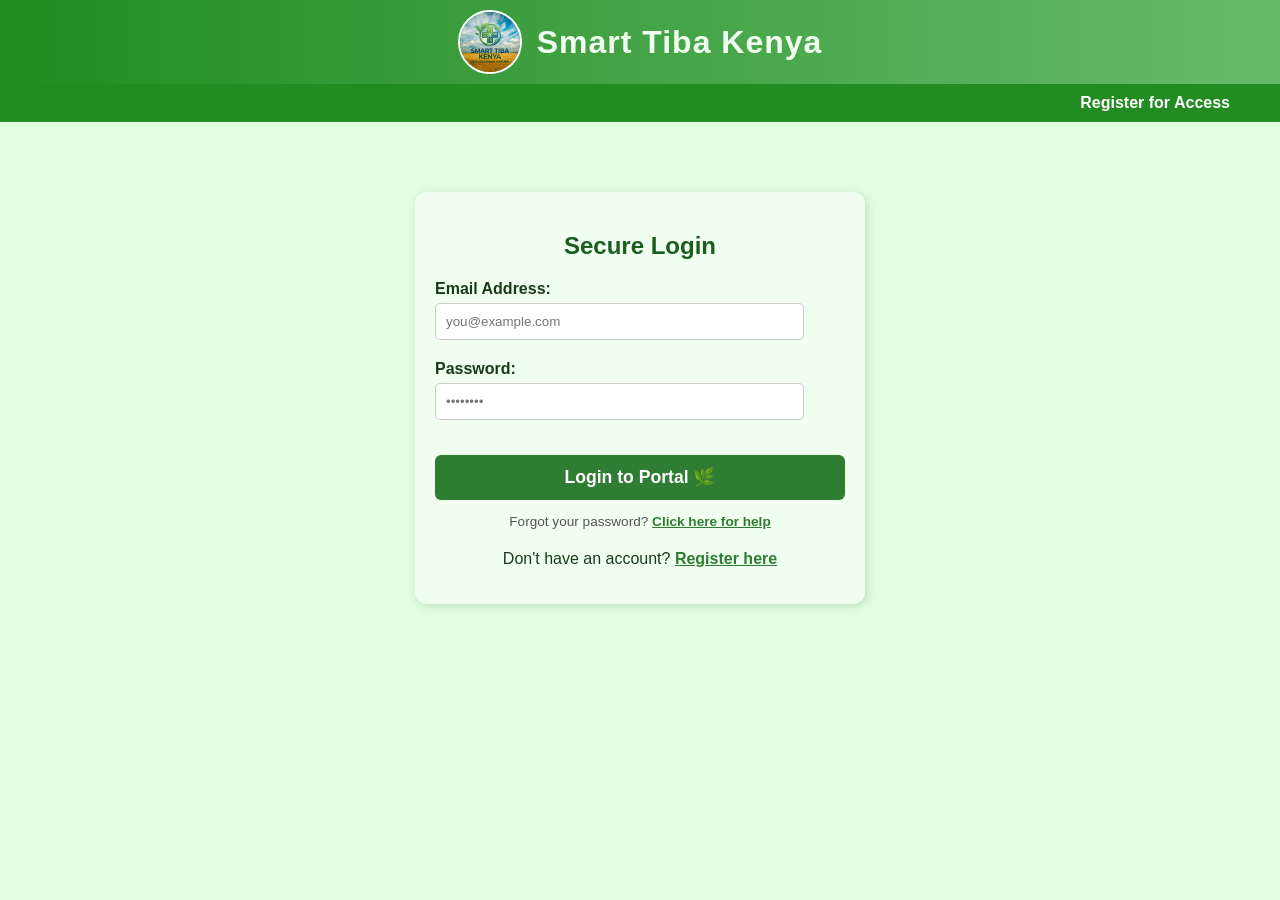
<file: login.html>
<!DOCTYPE html>
<html lang="en">
<head>
    <meta charset="UTF-8">
    <meta name="viewport" content="width=device-width, initial-scale=1.0">
    <title>Login - Smart Tiba Kenya</title>
    <link rel="stylesheet" href="style.css">
    <link rel="icon" type="image/png" href="logo.png">
</head>
<body>
    <header>
        <img src="logo.png" alt="Smart Tiba Kenya Logo" id="logo">
        <h1>Smart Tiba Kenya</h1>
    </header>
    
    <nav id="mainNav">
        <a href="register.html" style="margin-left: auto;">Register for Access</a>
    </nav>
    
    <div class="container" style="justify-content: center; margin-top: 50px;">
        
        <div id="loginSection" class="left-column" style="max-width: 450px; width: 100%; box-sizing: border-box;">
            <h2 style="color: #1b5e20; text-align: center; margin-bottom: 20px;">Secure Login</h2>
            <div id="loginError" style="color: #c62828; text-align: center; margin-bottom: 15px; font-weight: bold;"></div>
            
            <form id="loginForm">
                <label style="display:block; margin-bottom:5px;"><strong>Email Address:</strong></label>
                <input type="email" id="email" required placeholder="you@example.com">
                
                <label style="display:block; margin-top: 10px; margin-bottom:5px;"><strong>Password:</strong></label>
                <input type="password" id="password" required placeholder="••••••••">
                
                <button type="submit" style="width: 100%; margin-top: 25px; font-size: 1.1em;">Login to Portal 🌿</button>
            </form>

            <div style="text-align: center; margin-top: 12px; margin-bottom: 15px;">
                <span style="font-size: 0.85em; color: #555;">
                    Forgot your password? 
                    <a href="#" onclick="showResetPage(event)" style="color: #2e7d32; text-decoration: underline; font-weight: bold; cursor: pointer;">
                        Click here for help
                    </a>
                </span>
            </div>

            <p style="text-align: center; margin-top: 20px;">Don't have an account? <a href="register.html" style="color: #2e7d32; font-weight: bold;">Register here</a></p>
        </div>

        <div id="resetSection" class="left-column" style="max-width: 450px; width: 100%; box-sizing: border-box; display: none; text-align: center;">
            <h2 style="color: #1b5e20; margin-bottom: 15px;">Account Recovery</h2>
            
            <p style="color: #555; font-size: 1.05em; line-height: 1.5; margin-bottom: 20px;">
                For your security, password resets are processed manually. Please contact the System Administrator to request a new temporary password,Include your email address.
            </p>
            
            <div style="background: #e8f5e9; padding: 20px; border-radius: 8px; border: 2px solid #a5d6a7; margin-bottom: 25px;">
                <p style="margin: 0 0 15px 0; font-size: 1.1em;">
                    <strong style="color: #1b5e20;">✉️ Email Admin:</strong><br>
                    <a href="mailto:lameck.cs16@gmail.com?subject=Smart%20Tiba%20Kenya%20-%20Password%20Reset" style="color: #1565c0; text-decoration: none; font-weight: bold;">
                        lameck.cs16@gmail.com
                    </a>
                </p>
                
                <p style="margin: 0; font-size: 1.1em;">
                    <strong style="color: #1b5e20;">📞 Phone / WhatsApp:</strong><br>
                    <a href="tel:+254725713859" style="color: #1565c0; text-decoration: none; font-weight: bold;">
                        +254 725 713 859
                    </a>
                </p>
            </div>
            
            <button onclick="showLoginPage()" style="width: 100%; background: #757575; font-size: 1.05em;">⬅ Back to Login</button>
        </div>

    </div>

    <script>
        // --- UI TOGGLE LOGIC ---
        function showResetPage(event) {
            event.preventDefault(); // Stops the page from refreshing
            document.getElementById('loginSection').style.display = 'none';
            document.getElementById('resetSection').style.display = 'block';
        }

        function showLoginPage() {
            document.getElementById('resetSection').style.display = 'none';
            document.getElementById('loginSection').style.display = 'block';
        }

        // --- AUTHENTICATION LOGIC ---
        document.getElementById('loginForm').addEventListener('submit', async (e) => {
            e.preventDefault();
            const res = await fetch('/api/login', {
                method: 'POST',
                headers: {'Content-Type': 'application/json'},
                body: JSON.stringify({
                    email: document.getElementById('email').value,
                    password: document.getElementById('password').value
                })
            });
            const data = await res.json();
            if(res.ok) window.location.href = 'index.html'; 
            else document.getElementById('loginError').innerText = data.error;
        });
    </script>
</body>
</html>
</file>
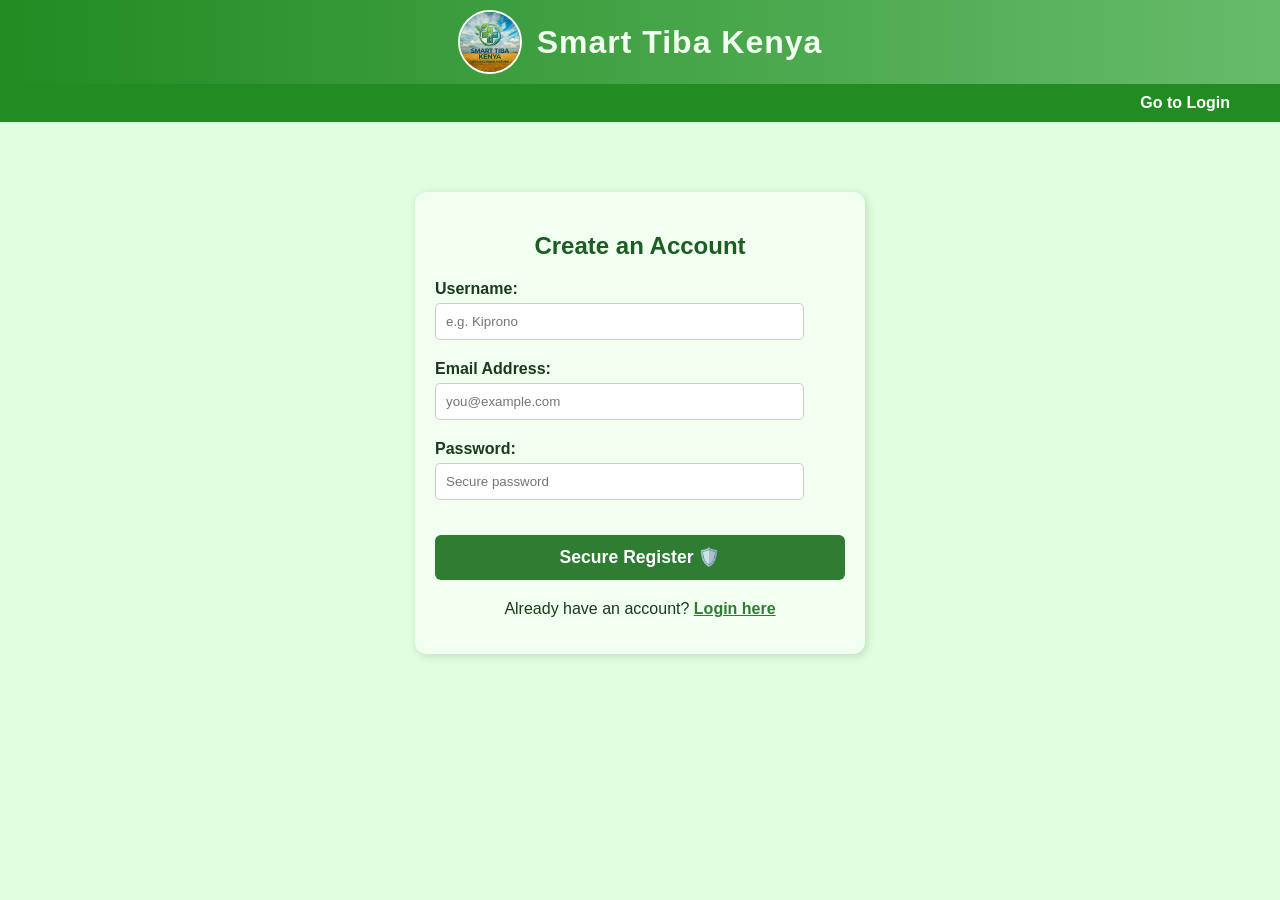
<file: register.html>
<!DOCTYPE html>
<html lang="en">
<head>
    <meta charset="UTF-8">
    <meta name="viewport" content="width=device-width, initial-scale=1.0">
    <title>Register - Smart Tiba Kenya</title>
    <link rel="stylesheet" href="style.css">
    <link rel="icon" type="image/png" href="logo.png">
</head>
<body>
    <header>
        <img src="logo.png" alt="Smart Tiba Kenya Logo" id="logo">
        <h1>Smart Tiba Kenya</h1>
    </header>
    
    <nav id="mainNav">
        <a href="login.html" style="margin-left: auto;">Go to Login</a>
    </nav>
    
    <div class="container" style="justify-content: center; margin-top: 50px;">
        <div class="left-column" style="max-width: 450px; width: 100%; box-sizing: border-box;">
            <h2 style="color: #1b5e20; text-align: center; margin-bottom: 20px;">Create an Account</h2>
            <div id="regError" style="color: #c62828; text-align: center; margin-bottom: 15px; font-weight: bold;"></div>
            
            <form id="regForm">
                <label style="display:block; margin-bottom:5px;"><strong>Username:</strong></label>
                <input type="text" id="username" required placeholder="e.g. Kiprono">
                
                <label style="display:block; margin-top: 10px; margin-bottom:5px;"><strong>Email Address:</strong></label>
                <input type="email" id="email" required placeholder="you@example.com">
                
                <label style="display:block; margin-top: 10px; margin-bottom:5px;"><strong>Password:</strong></label>
                <input type="password" id="password" required placeholder="Secure password">
                
                <button type="submit" style="width: 100%; margin-top: 25px; font-size: 1.1em;">Secure Register 🛡️</button>
            </form>
            <p style="text-align: center; margin-top: 20px;">Already have an account? <a href="login.html" style="color: #2e7d32; font-weight: bold;">Login here</a></p>
        </div>
    </div>
    <script>
        document.getElementById('regForm').addEventListener('submit', async (e) => {
            e.preventDefault();
            const res = await fetch('/api/register', {
                method: 'POST',
                headers: {'Content-Type': 'application/json'},
                body: JSON.stringify({
                    username: document.getElementById('username').value,
                    email: document.getElementById('email').value,
                    password: document.getElementById('password').value
                })
            });
            const data = await res.json();
            if(res.ok) window.location.href = 'login.html'; // Pushes user to login after success
            else document.getElementById('regError').innerText = data.error;
        });
    </script>
</body>
</html>
</file>
<file: style.css>
/* Global Body */
body {
    font-family: 'Segoe UI', Tahoma, Geneva, Verdana, sans-serif;
    margin: 0;
    padding: 0;
    background: #e0ffe0;
    color: #1b3a1b;
}

/* Header */
header {
    display: flex;
    align-items: center;
    justify-content: center;
    gap: 15px;
    padding: 10px 20px;
    background: linear-gradient(90deg, #228B22, #66BB6A);
    color: white;
    flex-wrap: wrap;
}

header #logo {
    width: 60px;
    height: 60px;
    border-radius: 50%;
    object-fit: cover;
    border: 2px solid white;
}

header h1 {
    font-family: 'Verdana', sans-serif;
    font-size: 2em;
    text-align: center;
    margin: 0;
    font-weight: bold;
    letter-spacing: 1px;
    color: #f0fff0;
}

/* Navbar */
nav {
    display: flex;
    align-items: center;
    background: #228B22;
    padding: 10px 30px;
}

nav a {
    color: white;
    text-decoration: none;
    margin-right: 20px;
    font-weight: bold;
    transition: 0.3s;
}

nav a:hover {
    color: #a5d6a7;
}

/* Main container */
.container {
    display: flex;
    flex-wrap: wrap;
    padding: 20px 30px;
    gap: 20px;
}

/* --- Homepage Styles --- */
.homepage-section .homepage-card {
    display: flex;
    flex-wrap: wrap;
    width: 100%;
    background: #f0fff0;
    border-radius: 12px;
    padding: 20px;
    box-shadow: 2px 2px 10px rgba(0,0,0,0.15);
    align-items: center; 
}

.homepage-left {
    flex: 1;
    min-width: 300px;
    padding-right: 30px;
}

.homepage-right {
    flex: 1;
    min-width: 300px;
    display: flex;
    justify-content: center;
}

.slideshow-container {
    width: 100%;
    max-width: 500px;
    height: 350px;
    overflow: hidden;
    border-radius: 12px;
    border: 3px solid #2e7d32;
    box-shadow: 2px 2px 8px rgba(0,0,0,0.2);
}

.slide {
    width: 100%;
    height: 100%;
    object-fit: cover;
    display: none;
}

/* --- Diagnosis & Risk Page Styles --- */
.diagnosis-container {
    display: flex;
    flex-wrap: wrap;
    justify-content: space-between;
    align-items: flex-start;
    max-width: 95%; 
    margin: 20px auto; 
    gap: 30px;
    padding: 20px;
}

.left-column {
    flex: 1;
    min-width: 350px;
    max-width: 40%; 
    background: #f0fff0;
    padding: 20px;
    border-radius: 12px;
    box-shadow: 2px 2px 10px rgba(0,0,0,0.15);
}

.right-column {
    flex: 2; 
    min-width: 400px;
    background: #f0fff0; 
    padding: 25px;
    border-radius: 12px;
    box-shadow: 2px 2px 15px rgba(0,0,0,0.1);
    border-left: 5px solid #228B22; 
}

/* Scrollable Lists */
#diseaseList, #riskList {
    max-height: 600px;
    overflow-y: auto;
    padding-right: 10px;
}

/* Scrollbar Styling */
#diseaseList::-webkit-scrollbar { width: 8px; }
#diseaseList::-webkit-scrollbar-track { background: #e0ffe0; }
#diseaseList::-webkit-scrollbar-thumb { background: #228B22; border-radius: 4px; }

/* Images */
#preview, #camera, #canvas {
    width: 100%; 
    max-width: 100%;
    height: auto;
    object-fit: cover;
    border-radius: 12px;
    border: 2px solid #2e7d32;
    margin-top: 15px;
    margin-bottom: 15px;
}

button {
    margin-top: 10px;
    padding: 12px 20px;
    background-color: #2e7d32;
    color: white;
    border: none;
    border-radius: 6px;
    cursor: pointer;
    font-weight: bold;
    font-size: 1rem;
    transition: background 0.3s;
}
button:hover { background-color: #1b5e20; }

/* Updated to include email and password fields */
input[type="file"], input[type="text"], input[type="email"], input[type="password"] { 
    margin-bottom: 10px; padding: 10px; border-radius: 5px; border: 1px solid #ccc; width: 90%; box-sizing: border-box;
}

/* Disease Cards */
.disease-card { transition: transform 0.2s ease; }
.disease-card:hover { transform: translateY(-2px); }

footer {
    text-align: center;
    padding: 15px;
    background: #228B22;
    color: white;
    margin-top: 40px;
    font-size: 0.9rem;
}

@media (max-width: 768px) {
    .diagnosis-container, .homepage-section .homepage-card {
        flex-direction: column;
    }
    .left-column, .right-column, .homepage-left, .homepage-right {
        max-width: 100%;
        width: 100%;
    }
}

/* --- CHART STYLES --- */
.chart-wrapper {
    background: white;
    padding: 15px;
    border-radius: 8px;
    border: 1px solid #ddd;
    box-shadow: 0 2px 8px rgba(0,0,0,0.05);
    margin-bottom: 20px;
}
</file>
